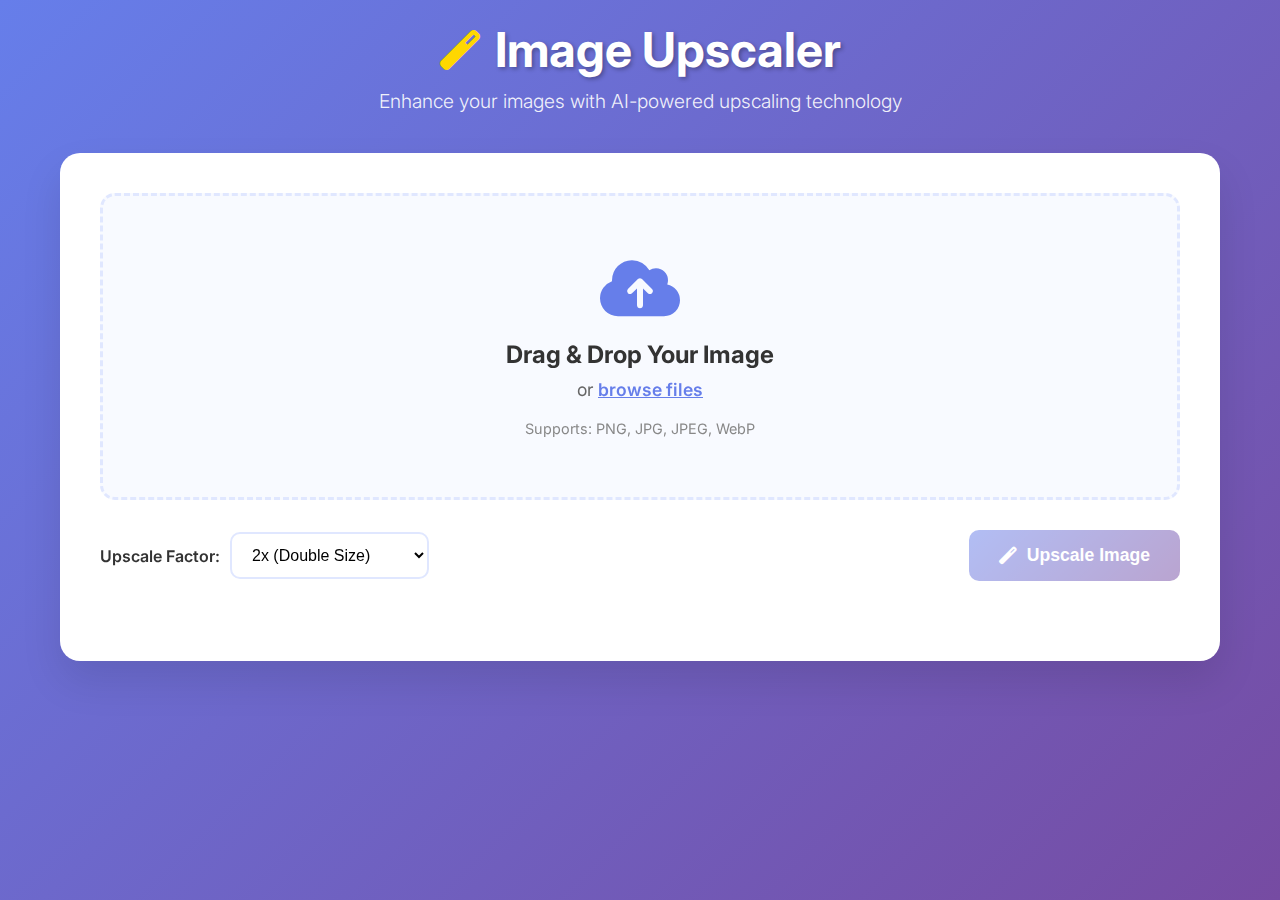
<file: Frontend/index.html>
<!DOCTYPE html>
<html lang="en">
<head>
    <meta charset="UTF-8">
    <meta name="viewport" content="width=device-width, initial-scale=1.0">
    <title>Image Upscaler -Image Enhancement</title>
    <link rel="stylesheet" href="style.css">
    <script src="./script.js" defer></script>
    <link href="https://fonts.googleapis.com/css2?family=Inter:wght@300;400;500;600;700&display=swap" rel="stylesheet">
    <link rel="stylesheet" href="https://cdnjs.cloudflare.com/ajax/libs/font-awesome/6.0.0/css/all.min.css">
</head>
<body>
    <div class="container">
        <header class="header">
            <div class="logo">
                <i class="fas fa-magic"></i>
                <h1>Image Upscaler</h1>
            </div>
            <p class="subtitle">Enhance your images with AI-powered upscaling technology</p>
        </header>

        <main class="main-content">
            <section class="upload-section" id="uploadSection">
                <div class="upload-area" id="uploadArea">
                    <div class="upload-content">
                        <i class="fas fa-cloud-upload-alt upload-icon"></i>
                        <h3>Drag & Drop Your Image</h3>
                        <p>or <span class="browse-text">browse files</span></p>
                        <input type="file" id="fileInput" accept=".png,.jpg,.jpeg,.webp" hidden>
                        <div class="file-types">
                            <span>Supports: PNG, JPG, JPEG, WebP</span>
                        </div>
                    </div>
                </div>

                <div class="controls">
                    <div class="scale-selector">
                        <label for="scaleSelect">Upscale Factor:</label>
                        <select id="scaleSelect">
                            <option value="2">2x (Double Size)</option>
                            <option value="3">3x (Triple Size)</option>
                            <option value="4">4x (Quadruple Size)</option>
                        </select>
                    </div>
                    <button class="upload-btn" id="uploadBtn" disabled>
                        <i class="fas fa-magic"></i>
                        Upscale Image
                    </button>
                </div>
            </section>


            <section class="progress-section" id="progressSection" style="display: none;">
                <div class="progress-container">
                    <div class="progress-bar">
                        <div class="progress-fill" id="progressFill"></div>
                    </div>
                    <p class="progress-text" id="progressText">Processing your image...</p>
                </div>
            </section>

            <section class="results-section" id="resultsSection" style="display: none;">
                <h2>Results</h2>
                <div class="image-comparison">
                    <div class="image-container">
                        <h3>Original Image</h3>
                        <div class="image-wrapper">
                            <img id="originalImage" alt="Original Image">
                            <div class="image-info" id="originalInfo"></div>
                        </div>
                    </div>
                    <div class="comparison-arrow">
                        <i class="fas fa-arrow-right"></i>
                    </div>
                    <div class="image-container">
                        <h3>Upscaled Image</h3>
                        <div class="image-wrapper">
                            <img id="upscaledImage" alt="Upscaled Image">
                            <div class="image-info" id="upscaledInfo"></div>
                        </div>
                    </div>
                </div>
                <div class="action-buttons">
                    <button class="download-btn" id="downloadBtn">
                        <i class="fas fa-download"></i>
                        Download Upscaled Image
                    </button>
                    <button class="new-upload-btn" id="newUploadBtn">
                        <i class="fas fa-plus"></i>
                        Upload Another Image
                    </button>
                </div>
            </section>
        </main>


        <div class="modal" id="errorModal" style="display: none;">
            <div class="modal-content">
                <span class="close" id="closeModal">&times;</span>
                <h3>Error</h3>
                <p id="errorMessage"></p>
            </div>
        </div>
    </div>

</body>
</html>
</file>
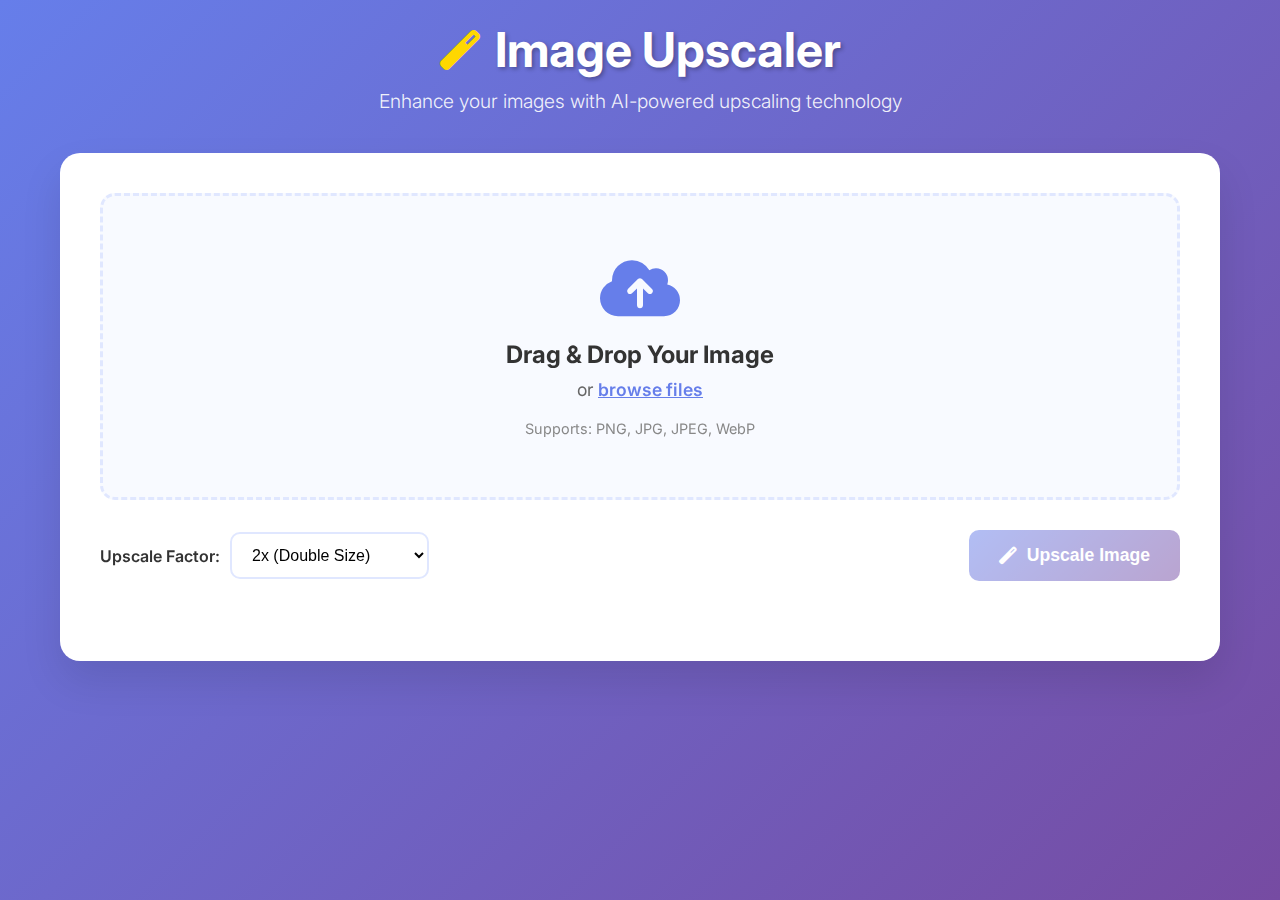
<file: templates/index.html>
<!DOCTYPE html>
<html lang="en">
<head>
    <meta charset="UTF-8">
    <meta name="viewport" content="width=device-width, initial-scale=1.0">
    <title>Image Upscaler -Image Enhancement</title>
    <link rel="stylesheet" href="../static/style.css">
    <link href="https://fonts.googleapis.com/css2?family=Inter:wght@300;400;500;600;700&display=swap" rel="stylesheet">
    <link rel="stylesheet" href="https://cdnjs.cloudflare.com/ajax/libs/font-awesome/6.0.0/css/all.min.css">
</head>
<body>
    <div class="container">
        <header class="header">
            <div class="logo">
                <i class="fas fa-magic"></i>
                <h1>Image Upscaler</h1>
            </div>
            <p class="subtitle">Enhance your images with AI-powered upscaling technology</p>
        </header>

        <main class="main-content">
            <section class="upload-section" id="uploadSection">
                <div class="upload-area" id="uploadArea">
                    <div class="upload-content">
                        <i class="fas fa-cloud-upload-alt upload-icon"></i>
                        <h3>Drag & Drop Your Image</h3>
                        <p>or <span class="browse-text">browse files</span></p>
                        <input type="file" id="fileInput" accept=".png,.jpg,.jpeg,.webp" hidden>
                        <div class="file-types">
                            <span>Supports: PNG, JPG, JPEG, WebP</span>
                        </div>
                    </div>
                </div>

                <div class="controls">
                    <div class="scale-selector">
                        <label for="scaleSelect">Upscale Factor:</label>
                        <select id="scaleSelect">
                            <option value="2">2x (Double Size)</option>
                            <option value="3">3x (Triple Size)</option>
                            <option value="4">4x (Quadruple Size)</option>
                        </select>
                    </div>
                    <button class="upload-btn" id="uploadBtn" disabled>
                        <i class="fas fa-magic"></i>
                        Upscale Image
                    </button>
                </div>
            </section>


            <section class="progress-section" id="progressSection" style="display: none;">
                <div class="progress-container">
                    <div class="progress-bar">
                        <div class="progress-fill" id="progressFill"></div>
                    </div>
                    <p class="progress-text" id="progressText">Processing your image...</p>
                </div>
            </section>

            <section class="results-section" id="resultsSection" style="display: none;">
                <h2>Results</h2>
                <div class="image-comparison">
                    <div class="image-container">
                        <h3>Original Image</h3>
                        <div class="image-wrapper">
                            <img id="originalImage" alt="Original Image">
                            <div class="image-info" id="originalInfo"></div>
                        </div>
                    </div>
                    <div class="comparison-arrow">
                        <i class="fas fa-arrow-right"></i>
                    </div>
                    <div class="image-container">
                        <h3>Upscaled Image</h3>
                        <div class="image-wrapper">
                            <img id="upscaledImage" alt="Upscaled Image">
                            <div class="image-info" id="upscaledInfo"></div>
                        </div>
                    </div>
                </div>
                <div class="action-buttons">
                    <button class="download-btn" id="downloadBtn">
                        <i class="fas fa-download"></i>
                        Download Upscaled Image
                    </button>
                    <button class="new-upload-btn" id="newUploadBtn">
                        <i class="fas fa-plus"></i>
                        Upload Another Image
                    </button>
                </div>
            </section>
        </main>


        <div class="modal" id="errorModal" style="display: none;">
            <div class="modal-content">
                <span class="close" id="closeModal">&times;</span>
                <h3>Error</h3>
                <p id="errorMessage"></p>
            </div>
        </div>
    </div>

    <script src="../static/script.js"></script>
</body>
</html>
</file>
<file: Frontend/style.css>
* {
    margin: 0;
    padding: 0;
    box-sizing: border-box;
}

body {
    font-family: 'Inter', sans-serif;
    background: linear-gradient(135deg, #667eea 0%, #764ba2 100%);
    min-height: 100vh;
    color: #333;
}

.container {
    max-width: 1200px;
    margin: 0 auto;
    padding: 20px;
}

.header {
    text-align: center;
    margin-bottom: 40px;
    color: white;
}

.logo {
    display: flex;
    align-items: center;
    justify-content: center;
    gap: 15px;
    margin-bottom: 10px;
}

.logo i {
    font-size: 2.5rem;
    color: #ffd700;
}

.logo h1 {
    font-size: 3rem;
    font-weight: 700;
    text-shadow: 2px 2px 4px rgba(0,0,0,0.3);
}

.subtitle {
    font-size: 1.2rem;
    opacity: 0.9;
    font-weight: 300;
}

.main-content {
    background: white;
    border-radius: 20px;
    padding: 40px;
    box-shadow: 0 20px 40px rgba(0,0,0,0.1);
    backdrop-filter: blur(10px);
}

.upload-section {
    margin-bottom: 40px;
}

.upload-area {
    border: 3px dashed #e0e7ff;
    border-radius: 15px;
    padding: 60px 20px;
    text-align: center;
    background: #f8faff;
    transition: all 0.3s ease;
    cursor: pointer;
    margin-bottom: 30px;
}

.upload-area:hover,
.upload-area.dragover {
    border-color: #667eea;
    background: #f0f4ff;
    transform: translateY(-2px);
}

.upload-content {
    pointer-events: none;
}

.upload-icon {
    font-size: 4rem;
    color: #667eea;
    margin-bottom: 20px;
    display: block;
}

.upload-area h3 {
    font-size: 1.5rem;
    margin-bottom: 10px;
    color: #333;
}

.upload-area p {
    font-size: 1.1rem;
    color: #666;
    margin-bottom: 20px;
}

.browse-text {
    color: #667eea;
    font-weight: 600;
    text-decoration: underline;
    cursor: pointer;
}

.file-types {
    font-size: 0.9rem;
    color: #888;
}

.controls {
    display: flex;
    justify-content: space-between;
    align-items: center;
    gap: 20px;
    flex-wrap: wrap;
}

.scale-selector {
    display: flex;
    align-items: center;
    gap: 10px;
}

.scale-selector label {
    font-weight: 600;
    color: #333;
}

.scale-selector select {
    padding: 12px 16px;
    border: 2px solid #e0e7ff;
    border-radius: 10px;
    font-size: 1rem;
    background: white;
    cursor: pointer;
    transition: border-color 0.3s ease;
}

.scale-selector select:focus {
    outline: none;
    border-color: #667eea;
}

.upload-btn {
    background: linear-gradient(135deg, #667eea 0%, #764ba2 100%);
    color: white;
    border: none;
    padding: 15px 30px;
    border-radius: 10px;
    font-size: 1.1rem;
    font-weight: 600;
    cursor: pointer;
    transition: all 0.3s ease;
    display: flex;
    align-items: center;
    gap: 10px;
}

.upload-btn:hover:not(:disabled) {
    transform: translateY(-2px);
    box-shadow: 0 10px 20px rgba(102, 126, 234, 0.3);
}

.upload-btn:disabled {
    opacity: 0.5;
    cursor: not-allowed;
}

.progress-section {
    text-align: center;
    margin: 40px 0;
}

.progress-container {
    max-width: 400px;
    margin: 0 auto;
}

.progress-bar {
    width: 100%;
    height: 8px;
    background: #e0e7ff;
    border-radius: 4px;
    overflow: hidden;
    margin-bottom: 15px;
}

.progress-fill {
    height: 100%;
    background: linear-gradient(90deg, #667eea, #764ba2);
    width: 0%;
    transition: width 0.3s ease;
    border-radius: 4px;
}

.progress-text {
    color: #666;
    font-weight: 500;
}

.results-section h2 {
    text-align: center;
    margin-bottom: 30px;
    color: #333;
    font-size: 2rem;
}

.image-comparison {
    display: grid;
    grid-template-columns: 1fr auto 1fr;
    gap: 30px;
    align-items: center;
    margin-bottom: 40px;
}

.image-container h3 {
    text-align: center;
    margin-bottom: 15px;
    color: #333;
    font-size: 1.3rem;
}

.image-wrapper {
    position: relative;
    border-radius: 15px;
    overflow: hidden;
    box-shadow: 0 10px 30px rgba(0,0,0,0.1);
    transition: transform 0.3s ease;
}

.image-wrapper:hover {
    transform: scale(1.02);
}

.image-wrapper img {
    width: 100%;
    height: auto;
    display: block;
    max-height: 400px;
    object-fit: contain;
}

.image-info {
    position: absolute;
    bottom: 0;
    left: 0;
    right: 0;
    background: linear-gradient(transparent, rgba(0,0,0,0.8));
    color: white;
    padding: 20px 15px 15px;
    font-size: 0.9rem;
}

.comparison-arrow {
    font-size: 2rem;
    color: #667eea;
    text-align: center;
}

.action-buttons {
    display: flex;
    justify-content: center;
    gap: 20px;
    flex-wrap: wrap;
}

.download-btn,
.new-upload-btn {
    padding: 15px 30px;
    border: none;
    border-radius: 10px;
    font-size: 1.1rem;
    font-weight: 600;
    cursor: pointer;
    transition: all 0.3s ease;
    display: flex;
    align-items: center;
    gap: 10px;
}

.download-btn {
    background: linear-gradient(135deg, #10b981 0%, #059669 100%);
    color: white;
}

.download-btn:hover {
    transform: translateY(-2px);
    box-shadow: 0 10px 20px rgba(16, 185, 129, 0.3);
}

.new-upload-btn {
    background: #f3f4f6;
    color: #374151;
    border: 2px solid #e5e7eb;
}

.new-upload-btn:hover {
    background: #e5e7eb;
    transform: translateY(-2px);
}

.modal {
    position: fixed;
    z-index: 1000;
    left: 0;
    top: 0;
    width: 100%;
    height: 100%;
    background-color: rgba(0,0,0,0.5);
    display: flex;
    justify-content: center;
    align-items: center;
}

.modal-content {
    background-color: white;
    padding: 30px;
    border-radius: 15px;
    max-width: 500px;
    width: 90%;
    text-align: center;
    position: relative;
    box-shadow: 0 20px 40px rgba(0,0,0,0.2);
}

.close {
    position: absolute;
    top: 15px;
    right: 20px;
    font-size: 1.5rem;
    cursor: pointer;
    color: #666;
}

.close:hover {
    color: #333;
}

.modal-content h3 {
    color: #dc2626;
    margin-bottom: 15px;
    font-size: 1.5rem;
}

.modal-content p {
    color: #666;
    line-height: 1.6;
}

/* Responsive Design */
@media (max-width: 768px) {
    .container {
        padding: 15px;
    }
    
    .main-content {
        padding: 25px;
    }
    
    .logo h1 {
        font-size: 2rem;
    }
    
    .upload-area {
        padding: 40px 15px;
    }
    
    .controls {
        flex-direction: column;
        align-items: stretch;
    }
    
    .image-comparison {
        grid-template-columns: 1fr;
        gap: 20px;
    }
    
    .comparison-arrow {
        transform: rotate(90deg);
    }
    
    .action-buttons {
        flex-direction: column;
        align-items: stretch;
    }
}

@media (max-width: 480px) {
    .upload-area {
        padding: 30px 10px;
    }
    
    .upload-icon {
        font-size: 3rem;
    }
    
    .upload-area h3 {
        font-size: 1.2rem;
    }
    
    .logo h1 {
        font-size: 1.5rem;
    }
    
    .subtitle {
        font-size: 1rem;
    }
}

/* Animation Classes */
.fade-in {
    animation: fadeIn 0.5s ease-in;
}

@keyframes fadeIn {
    from { opacity: 0; transform: translateY(20px); }
    to { opacity: 1; transform: translateY(0); }
}

.slide-up {
    animation: slideUp 0.5s ease-out;
}

@keyframes slideUp {
    from { opacity: 0; transform: translateY(30px); }
    to { opacity: 1; transform: translateY(0); }
}
</file>
<file: static/style.css>
* {
    margin: 0;
    padding: 0;
    box-sizing: border-box;
}

body {
    font-family: 'Inter', sans-serif;
    background: linear-gradient(135deg, #667eea 0%, #764ba2 100%);
    min-height: 100vh;
    color: #333;
}

.container {
    max-width: 1200px;
    margin: 0 auto;
    padding: 20px;
}

.header {
    text-align: center;
    margin-bottom: 40px;
    color: white;
}

.logo {
    display: flex;
    align-items: center;
    justify-content: center;
    gap: 15px;
    margin-bottom: 10px;
}

.logo i {
    font-size: 2.5rem;
    color: #ffd700;
}

.logo h1 {
    font-size: 3rem;
    font-weight: 700;
    text-shadow: 2px 2px 4px rgba(0,0,0,0.3);
}

.subtitle {
    font-size: 1.2rem;
    opacity: 0.9;
    font-weight: 300;
}

.main-content {
    background: white;
    border-radius: 20px;
    padding: 40px;
    box-shadow: 0 20px 40px rgba(0,0,0,0.1);
    backdrop-filter: blur(10px);
}

.upload-section {
    margin-bottom: 40px;
}

.upload-area {
    border: 3px dashed #e0e7ff;
    border-radius: 15px;
    padding: 60px 20px;
    text-align: center;
    background: #f8faff;
    transition: all 0.3s ease;
    cursor: pointer;
    margin-bottom: 30px;
}

.upload-area:hover,
.upload-area.dragover {
    border-color: #667eea;
    background: #f0f4ff;
    transform: translateY(-2px);
}

.upload-content {
    pointer-events: none;
}

.upload-icon {
    font-size: 4rem;
    color: #667eea;
    margin-bottom: 20px;
    display: block;
}

.upload-area h3 {
    font-size: 1.5rem;
    margin-bottom: 10px;
    color: #333;
}

.upload-area p {
    font-size: 1.1rem;
    color: #666;
    margin-bottom: 20px;
}

.browse-text {
    color: #667eea;
    font-weight: 600;
    text-decoration: underline;
    cursor: pointer;
}

.file-types {
    font-size: 0.9rem;
    color: #888;
}

.controls {
    display: flex;
    justify-content: space-between;
    align-items: center;
    gap: 20px;
    flex-wrap: wrap;
}

.scale-selector {
    display: flex;
    align-items: center;
    gap: 10px;
}

.scale-selector label {
    font-weight: 600;
    color: #333;
}

.scale-selector select {
    padding: 12px 16px;
    border: 2px solid #e0e7ff;
    border-radius: 10px;
    font-size: 1rem;
    background: white;
    cursor: pointer;
    transition: border-color 0.3s ease;
}

.scale-selector select:focus {
    outline: none;
    border-color: #667eea;
}

.upload-btn {
    background: linear-gradient(135deg, #667eea 0%, #764ba2 100%);
    color: white;
    border: none;
    padding: 15px 30px;
    border-radius: 10px;
    font-size: 1.1rem;
    font-weight: 600;
    cursor: pointer;
    transition: all 0.3s ease;
    display: flex;
    align-items: center;
    gap: 10px;
}

.upload-btn:hover:not(:disabled) {
    transform: translateY(-2px);
    box-shadow: 0 10px 20px rgba(102, 126, 234, 0.3);
}

.upload-btn:disabled {
    opacity: 0.5;
    cursor: not-allowed;
}

.progress-section {
    text-align: center;
    margin: 40px 0;
}

.progress-container {
    max-width: 400px;
    margin: 0 auto;
}

.progress-bar {
    width: 100%;
    height: 8px;
    background: #e0e7ff;
    border-radius: 4px;
    overflow: hidden;
    margin-bottom: 15px;
}

.progress-fill {
    height: 100%;
    background: linear-gradient(90deg, #667eea, #764ba2);
    width: 0%;
    transition: width 0.3s ease;
    border-radius: 4px;
}

.progress-text {
    color: #666;
    font-weight: 500;
}

.results-section h2 {
    text-align: center;
    margin-bottom: 30px;
    color: #333;
    font-size: 2rem;
}

.image-comparison {
    display: grid;
    grid-template-columns: 1fr auto 1fr;
    gap: 30px;
    align-items: center;
    margin-bottom: 40px;
}

.image-container h3 {
    text-align: center;
    margin-bottom: 15px;
    color: #333;
    font-size: 1.3rem;
}

.image-wrapper {
    position: relative;
    border-radius: 15px;
    overflow: hidden;
    box-shadow: 0 10px 30px rgba(0,0,0,0.1);
    transition: transform 0.3s ease;
}

.image-wrapper:hover {
    transform: scale(1.02);
}

.image-wrapper img {
    width: 100%;
    height: auto;
    display: block;
    max-height: 400px;
    object-fit: contain;
}

.image-info {
    position: absolute;
    bottom: 0;
    left: 0;
    right: 0;
    background: linear-gradient(transparent, rgba(0,0,0,0.8));
    color: white;
    padding: 20px 15px 15px;
    font-size: 0.9rem;
}

.comparison-arrow {
    font-size: 2rem;
    color: #667eea;
    text-align: center;
}

.action-buttons {
    display: flex;
    justify-content: center;
    gap: 20px;
    flex-wrap: wrap;
}

.download-btn,
.new-upload-btn {
    padding: 15px 30px;
    border: none;
    border-radius: 10px;
    font-size: 1.1rem;
    font-weight: 600;
    cursor: pointer;
    transition: all 0.3s ease;
    display: flex;
    align-items: center;
    gap: 10px;
}

.download-btn {
    background: linear-gradient(135deg, #10b981 0%, #059669 100%);
    color: white;
}

.download-btn:hover {
    transform: translateY(-2px);
    box-shadow: 0 10px 20px rgba(16, 185, 129, 0.3);
}

.new-upload-btn {
    background: #f3f4f6;
    color: #374151;
    border: 2px solid #e5e7eb;
}

.new-upload-btn:hover {
    background: #e5e7eb;
    transform: translateY(-2px);
}

.modal {
    position: fixed;
    z-index: 1000;
    left: 0;
    top: 0;
    width: 100%;
    height: 100%;
    background-color: rgba(0,0,0,0.5);
    display: flex;
    justify-content: center;
    align-items: center;
}

.modal-content {
    background-color: white;
    padding: 30px;
    border-radius: 15px;
    max-width: 500px;
    width: 90%;
    text-align: center;
    position: relative;
    box-shadow: 0 20px 40px rgba(0,0,0,0.2);
}

.close {
    position: absolute;
    top: 15px;
    right: 20px;
    font-size: 1.5rem;
    cursor: pointer;
    color: #666;
}

.close:hover {
    color: #333;
}

.modal-content h3 {
    color: #dc2626;
    margin-bottom: 15px;
    font-size: 1.5rem;
}

.modal-content p {
    color: #666;
    line-height: 1.6;
}

/* Responsive Design */
@media (max-width: 768px) {
    .container {
        padding: 15px;
    }
    
    .main-content {
        padding: 25px;
    }
    
    .logo h1 {
        font-size: 2rem;
    }
    
    .upload-area {
        padding: 40px 15px;
    }
    
    .controls {
        flex-direction: column;
        align-items: stretch;
    }
    
    .image-comparison {
        grid-template-columns: 1fr;
        gap: 20px;
    }
    
    .comparison-arrow {
        transform: rotate(90deg);
    }
    
    .action-buttons {
        flex-direction: column;
        align-items: stretch;
    }
}

@media (max-width: 480px) {
    .upload-area {
        padding: 30px 10px;
    }
    
    .upload-icon {
        font-size: 3rem;
    }
    
    .upload-area h3 {
        font-size: 1.2rem;
    }
    
    .logo h1 {
        font-size: 1.5rem;
    }
    
    .subtitle {
        font-size: 1rem;
    }
}

/* Animation Classes */
.fade-in {
    animation: fadeIn 0.5s ease-in;
}

@keyframes fadeIn {
    from { opacity: 0; transform: translateY(20px); }
    to { opacity: 1; transform: translateY(0); }
}

.slide-up {
    animation: slideUp 0.5s ease-out;
}

@keyframes slideUp {
    from { opacity: 0; transform: translateY(30px); }
    to { opacity: 1; transform: translateY(0); }
}
</file>
